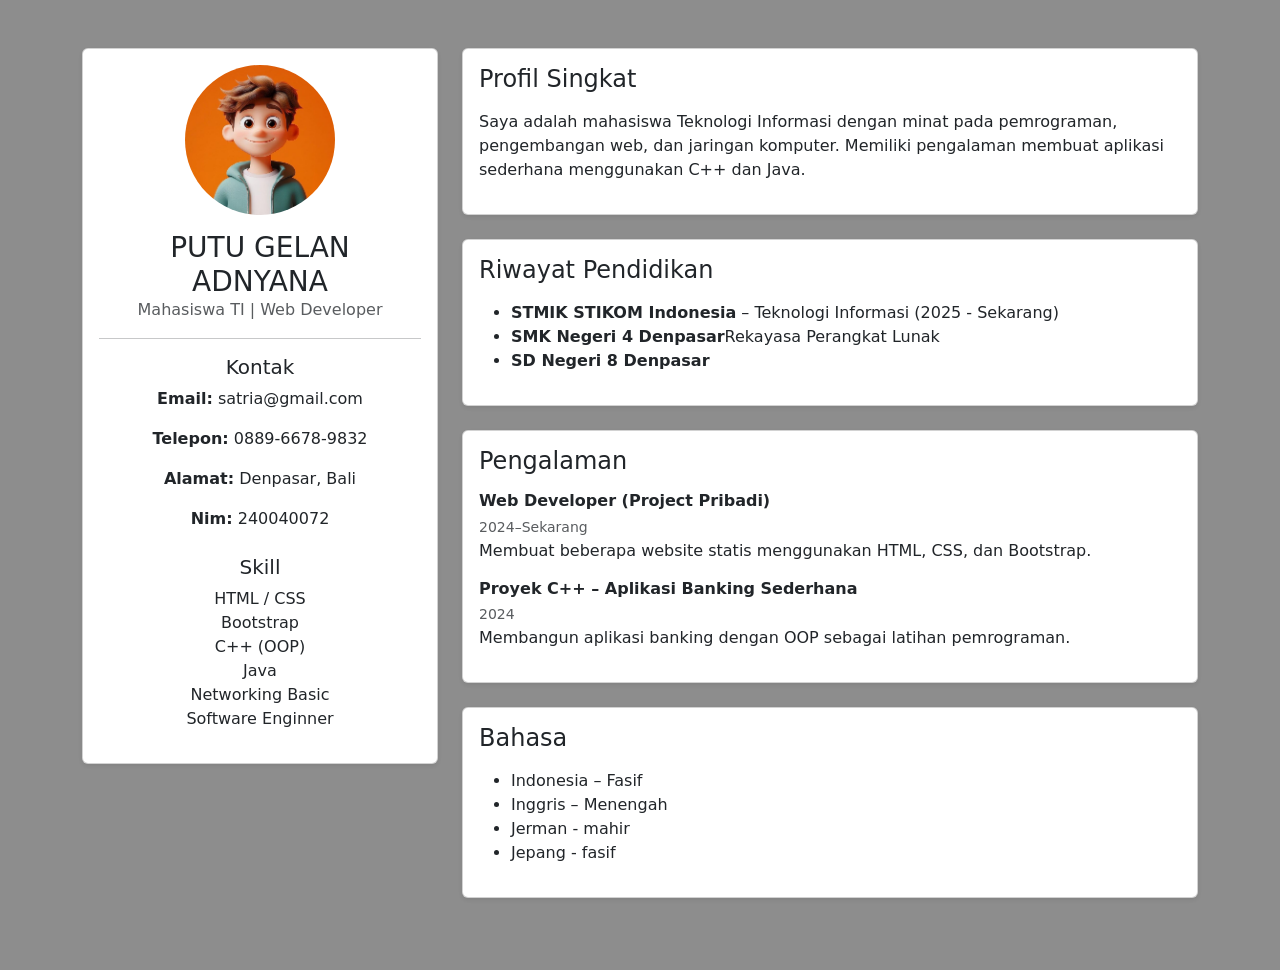
<file: index.html>
<!doctype html>
<html lang="en">
  <head>
    <meta charset="utf-8">
    <meta name="viewport" content="width=device-width, initial-scale=1">
    <title>Bootstrap demo</title>
    <link href="https://cdn.jsdelivr.net/npm/bootstrap@5.3.8/dist/css/bootstrap.min.css" rel="stylesheet" integrity="sha384-sRIl4kxILFvY47J16cr9ZwB07vP4J8+LH7qKQnuqkuIAvNWLzeN8tE5YBujZqJLB" crossorigin="anonymous">
    <link rel="stylesheet" href="style.css">
  </head>
  <body>
   <div class="container mt-5 mb-5">
    <div class="row">
        <div class="col-md-4">
            <div class="card shadow-sm">
                <div class="card-utama card-body text-center ">
                    <img src="image/cv.jpg" class="profile-img mb-3" alt="Profile">
                    <h3 class="mb-0">PUTU GELAN ADNYANA</h3>
                    <p class="text-muted">Mahasiswa TI | Web Developer</p>
                    <hr>

                    <h5>Kontak</h5>
                    <p><strong>Email:</strong> satria@gmail.com</p>
                    <p><strong>Telepon:</strong> 0889-6678-9832</p>
                    <p><strong>Alamat:</strong> Denpasar, Bali</p>
                    <p><strong>Nim:</strong> 240040072</p>

                    <h5 class="mt-4">Skill</h5>
                    <ul class="list-unstyled">
                        <li>HTML / CSS</li>
                        <li>Bootstrap</li>
                        <li>C++ (OOP)</li>
                        <li>Java</li>
                        <li>Networking Basic</li>
                        <li>Software Enginner</li>
                    </ul>
                </div>
            </div>
        </div>
        <div class="col-md-8">
            <div class="card shadow-sm mb-4">
                <div class="card-body">
                    <h4 class="mb-3">Profil Singkat</h4>
                    <p>
                        Saya adalah mahasiswa Teknologi Informasi dengan minat pada pemrograman,
                        pengembangan web, dan jaringan komputer. Memiliki pengalaman membuat aplikasi
                        sederhana menggunakan C++ dan Java.
                    </p>
                </div>
            </div>

            <div class="card shadow-sm mb-4">
                <div class="card-body">
                    <h4 class="mb-3">Riwayat Pendidikan</h4>
                    <ul>
                        <li><strong>STMIK STIKOM Indonesia</strong> – Teknologi Informasi (2025 - Sekarang)</li>
                        <li><strong>SMK Negeri 4 Denpasar</strong>Rekayasa Perangkat Lunak</li>
                        <li><strong>SD Negeri 8 Denpasar</strong></li>
                    </ul>
                </div>
            </div>

            <div class="card shadow-sm mb-4">
                <div class="card-body">
                    <h4 class="mb-3">Pengalaman</h4>

                    <div class="mb-3">
                        <h6 class="mb-1"><strong>Web Developer (Project Pribadi)</strong></h6>
                        <small class="text-muted">2024–Sekarang</small>
                        <p>Membuat beberapa website statis menggunakan HTML, CSS, dan Bootstrap.</p>
                    </div>

                    <div>
                        <h6 class="mb-1"><strong>Proyek C++ – Aplikasi Banking Sederhana</strong></h6>
                        <small class="text-muted">2024</small>
                        <p>Membangun aplikasi banking dengan OOP sebagai latihan pemrograman.</p>
                    </div>
                </div>
            </div>

            <div class="card shadow-sm mb-4">
                <div class="card-body">
                    <h4 class="mb-3">Bahasa</h4>
                    <ul>
                        <li>Indonesia – Fasif</li>
                        <li>Inggris – Menengah</li>
                        <li>Jerman - mahir</li>
                        <li>Jepang - fasif</li>
                    </ul>
                </div>
            </div>

        </div>

    </div>
</div>
    <script src="https://cdn.jsdelivr.net/npm/bootstrap@5.3.8/dist/js/bootstrap.bundle.min.js" integrity="sha384-FKyoEForCGlyvwx9Hj09JcYn3nv7wiPVlz7YYwJrWVcXK/BmnVDxM+D2scQbITxI" crossorigin="anonymous"></script>
  </body>
</html>
</file>
<file: style.css>
body {
    background-color: #8d8d8d;
}
.profile-img {
    width: 150px;
    height: 150px;
    border-radius: 50%;
    object-fit: cover;
}
</file>
